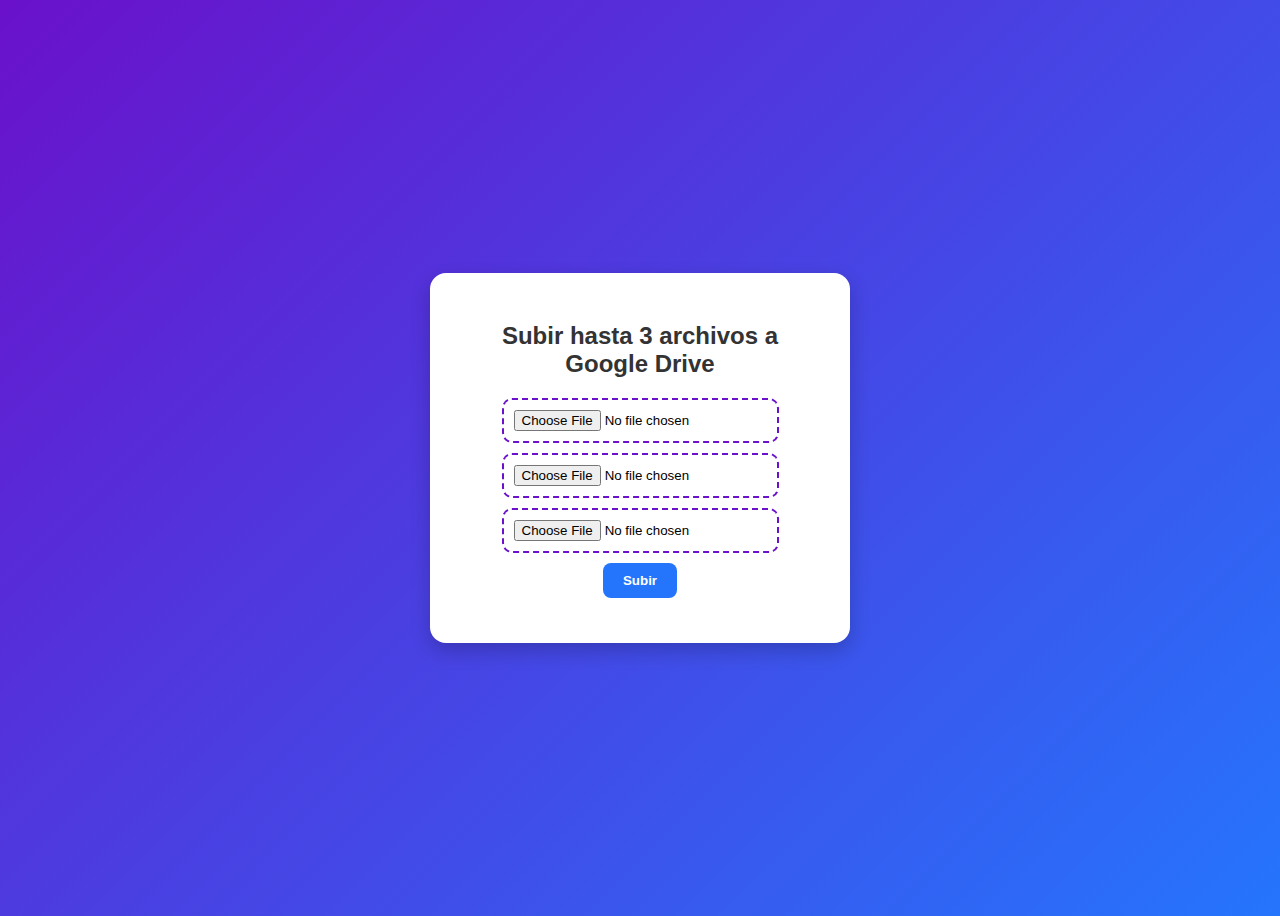
<file: index.html>
<!DOCTYPE html>
<html lang="es">
<head>
<meta charset="UTF-8">
<title>Subir hasta 3 archivos a Google Drive</title>
<style>
  body {
    font-family: "Segoe UI", sans-serif;
    background: linear-gradient(135deg, #6a11cb, #2575fc);
    height: 100vh;
    display: flex;
    justify-content: center;
    align-items: center;
  }
  .container {
    background: white;
    padding: 30px;
    border-radius: 16px;
    box-shadow: 0 8px 20px rgba(0,0,0,0.2);
    text-align: center;
    width: 360px;
  }
  h2 {
    color: #333;
    margin-bottom: 20px;
  }
  input[type="file"] {
    display: block;
    margin: 10px auto;
    padding: 10px;
    border: 2px dashed #6a11cb;
    border-radius: 10px;
    cursor: pointer;
  }
  button {
    background-color: #2575fc;
    color: white;
    border: none;
    border-radius: 8px;
    padding: 10px 20px;
    cursor: pointer;
    font-weight: bold;
  }
  button:hover {
    background-color: #1e5ed8;
  }
  #status {
    margin-top: 15px;
    font-weight: bold;
  }
</style>
</head>
<body>
  <div class="container">
    <h2>Subir hasta 3 archivos a Google Drive</h2>
    <form id="uploadForm">
      <input type="file" name="file1">
      <input type="file" name="file2">
      <input type="file" name="file3">
      <button type="submit">Subir</button>
    </form>
    <div id="status"></div>
  </div>

<script>
document.getElementById("uploadForm").addEventListener("submit", async (e) => {
  e.preventDefault();
  const formData = new FormData(e.target);
  const status = document.getElementById("status");
  status.textContent = "Subiendo archivos...";
  status.style.color = "gray";

  try {
    const response = await fetch("https://script.google.com/macros/s/AKfycbxmHoobYevIEmmaWugxFqOUZjMkkB54KUSo0j2FJNGMmHA7HG7_lr6957gHR3dN9Vgx/exec", {
      method: "POST",
      body: formData,
    });
    const result = await response.json();
    if (result.success) {
      status.innerHTML = "✅ Archivos enviados correctamente.";
      status.style.color = "green";
    } else {
      throw new Error(result.message);
    }
  } catch (err) {
    status.innerHTML = "❌ Error: " + err.message;
    status.style.color = "red";
  }
});
</script>
</body>
</html>
</file>
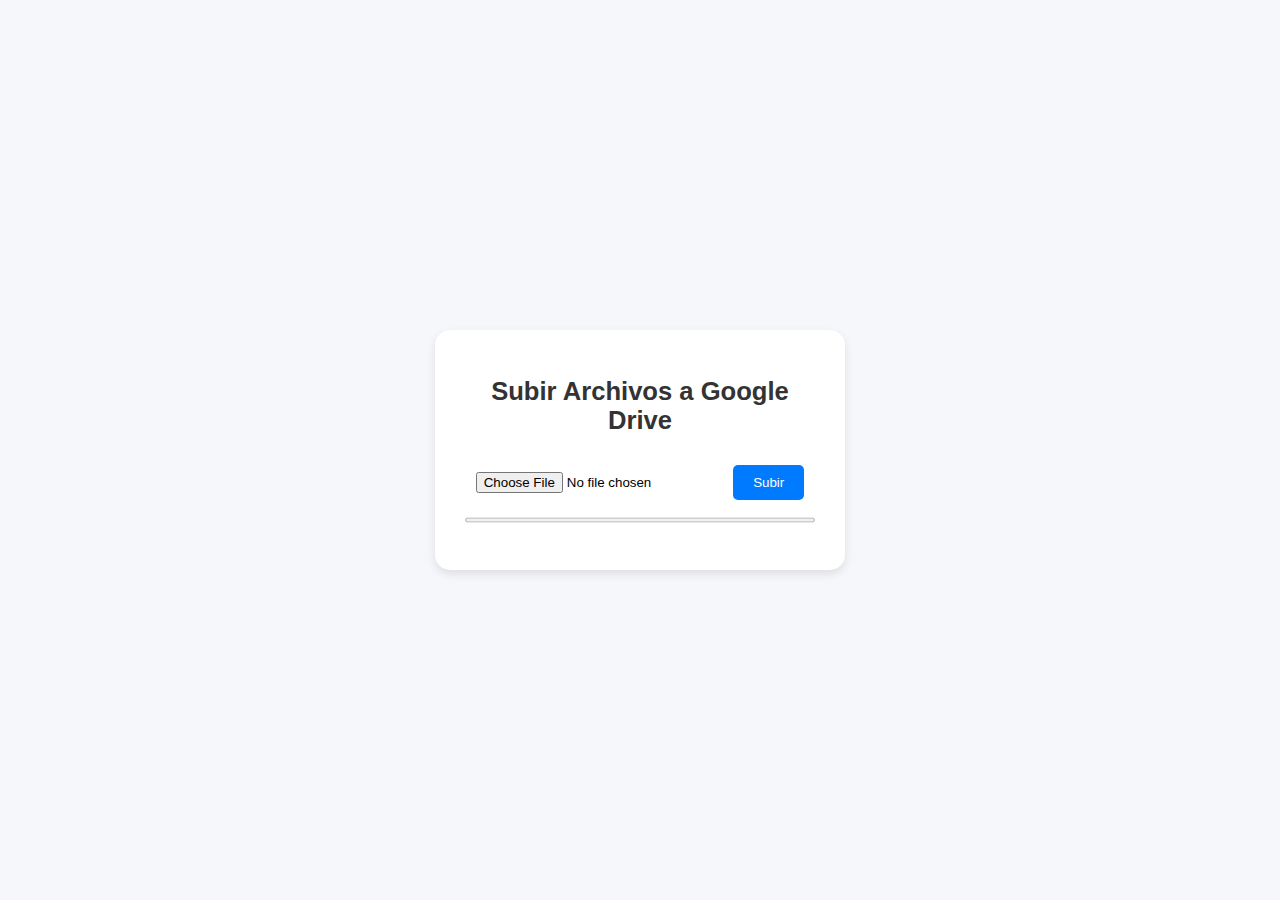
<file: Prueba barra GItHub/index.html>
<!DOCTYPE html>
<html lang="es">
<head>
  <meta charset="UTF-8" />
  <meta name="viewport" content="width=device-width, initial-scale=1.0" />
  <title>Subir Archivos a Google Drive</title>
  <link rel="stylesheet" href="style.css" />
</head>
<body>
  <div class="container">
    <h1>Subir Archivos a Google Drive</h1>

    <form id="uploadForm">
      <input type="file" id="fileInput" name="file" />
      <button type="submit">Subir</button>
    </form>

    <progress id="progressBar" value="0" max="100"></progress>
    <p id="status"></p>
  </div>

  <script src="script.js"></script>
</body>
</html>
</file>
<file: Prueba barra GItHub/style.css>
body {
  background: #f5f7fb;
  font-family: "Segoe UI", Tahoma, sans-serif;
  display: flex;
  justify-content: center;
  align-items: center;
  height: 100vh;
  margin: 0;
}

.container {
  background: white;
  padding: 30px;
  border-radius: 15px;
  box-shadow: 0 4px 10px rgba(0, 0, 0, 0.1);
  text-align: center;
  width: 350px;
}

h1 {
  font-size: 1.6em;
  margin-bottom: 20px;
  color: #333;
}

button {
  background: #007bff;
  color: white;
  border: none;
  padding: 10px 20px;
  border-radius: 5px;
  cursor: pointer;
  margin-top: 10px;
}

button:hover {
  background: #0056b3;
}

progress {
  width: 100%;
  height: 10px;
  margin-top: 15px;
}

p {
  margin-top: 10px;
  font-size: 0.9em;
}
</file>
